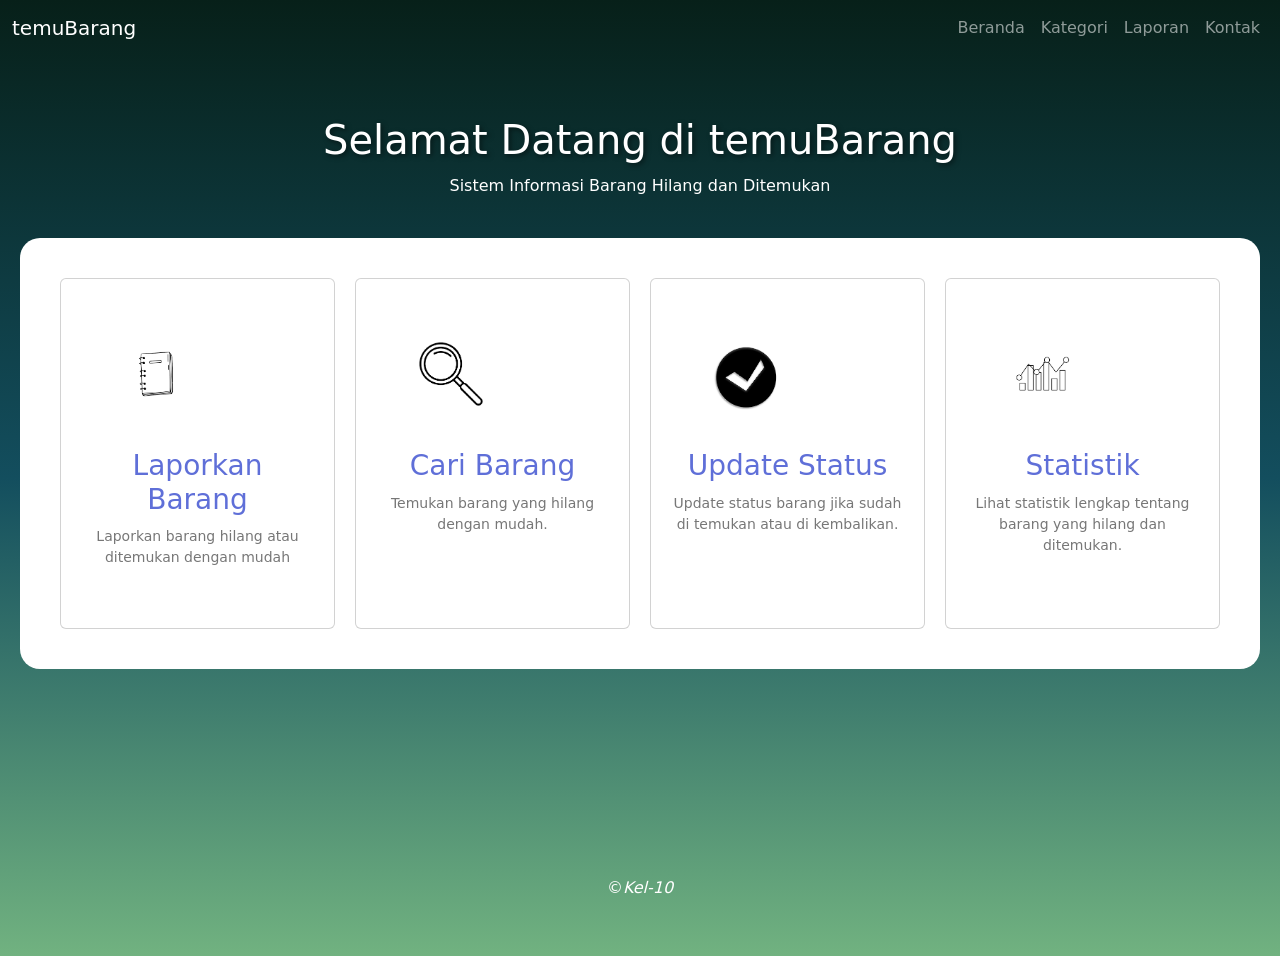
<file: index.html>
<!DOCTYPE html>
<html lang="en">

<head>
    <meta charset="UTF-8">
    <meta name="viewport" content="width=device-width, initial-scale=1.0">
    <link rel="stylesheet" href="src/style/style.css">
    <link href="https://cdn.jsdelivr.net/npm/bootstrap@5.3.8/dist/css/bootstrap.min.css" rel="stylesheet"
        integrity="sha384-sRIl4kxILFvY47J16cr9ZwB07vP4J8+LH7qKQnuqkuIAvNWLzeN8tE5YBujZqJLB" crossorigin="anonymous">
    <title>temuBarang.id</title>
</head>

<body>

    <nav class="navbar navbar-expand-lg bg-transparent navbar-dark">
        <div class="container-fluid">
            <a class="navbar-brand" href="#">temuBarang</a>
            <button class="navbar-toggler" type="button" data-bs-toggle="collapse" data-bs-target="#navbarNav"
                aria-controls="navbarNav" aria-expanded="false" aria-label="Toggle navigation">
                <span class="navbar-toggler-icon"></span>
            </button>
            <div class="collapse navbar-collapse" id="navbarNav">
                <ul class="navbar-nav d-flex justify-content-and ms-auto">
                    <li class="nav-item">
                        <a class="nav-link text-center" href="index.html">Beranda</a>
                    </li>
                    <li class="nav-item">
                        <a class="nav-link text-center" href="src/pages/kategori.html">Kategori</a>
                    </li>
                    <li class="nav-item">
                        <a class="nav-link text-center" href="src/pages/laporan.html">Laporan</a>
                    </li>
                    <li class="nav-item">
                        <a class="nav-link text-center" href="src/pages/kontak.html">Kontak</a>
                    </li>
                </ul>
            </div>
        </div>
    </nav>

    <div class="hero">
        <h1>Selamat Datang di temuBarang</h1>
        <p>Sistem Informasi Barang Hilang dan Ditemukan</p>

        <div class="cards">
            <div class="card">
                <div class="icon"><img src="src/assets/laporan.png"></div>
                <h3>Laporkan Barang</h3>
                <p>Laporkan barang hilang atau ditemukan dengan mudah</p>
            </div>

            <div class="card">
                <div class="icon"><img src="src/assets/pencarian.png"></div>
                <h3>Cari Barang</h3>
                <p>Temukan barang yang hilang dengan mudah.</p>
            </div>

            <div class="card">
                <div class="icon"><img src="src/assets/update.png"></div>
                <h3>Update Status</h3>
                <p>Update status barang jika sudah di temukan atau di kembalikan.</p>
            </div>

            <div class="card">
                <div class="icon"><img src="src/assets/statistik.png"></div>
                <h3>Statistik</h3>
                <p>Lihat statistik lengkap tentang barang yang hilang dan ditemukan.</p>
            </div>
        </div>

        <footer>
            ©<em>Kel-10</em>
        </footer>
    </div>



</body>

<script src="https://cdn.jsdelivr.net/npm/bootstrap@5.3.8/dist/js/bootstrap.bundle.min.js"
    integrity="sha384-FKyoEForCGlyvwx9Hj09JcYn3nv7wiPVlz7YYwJrWVcXK/BmnVDxM+D2scQbITxI"
    crossorigin="anonymous"></script>

</html>
</file>
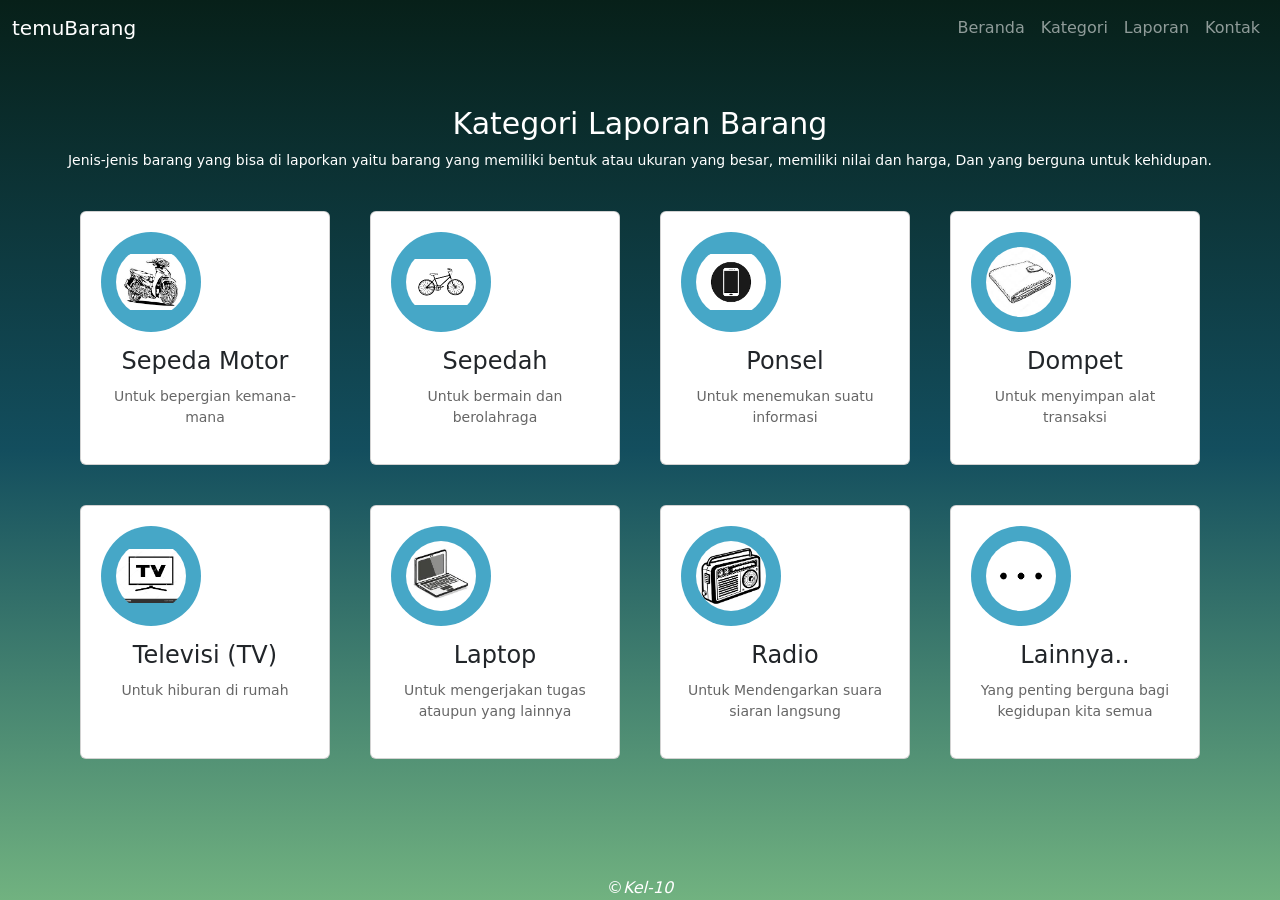
<file: src/pages/kategori.html>
<!DOCTYPE html>
<html lang="en">

<head>
    <meta charset="UTF-8">
    <meta name="viewport" content="width=device-width, initial-scale=1.0">
    <link rel="stylesheet" href="../style/kategori.css">
    <link href="https://cdn.jsdelivr.net/npm/bootstrap@5.3.8/dist/css/bootstrap.min.css" rel="stylesheet"
        integrity="sha384-sRIl4kxILFvY47J16cr9ZwB07vP4J8+LH7qKQnuqkuIAvNWLzeN8tE5YBujZqJLB" crossorigin="anonymous">
    <title>Document</title>
</head>

<body>

    <nav class="navbar navbar-expand-lg bg-transparent navbar-dark">
        <div class="container-fluid">
            <a class="navbar-brand" href="#">temuBarang</a>
            <button class="navbar-toggler" type="button" data-bs-toggle="collapse" data-bs-target="#navbarNav"
                aria-controls="navbarNav" aria-expanded="false" aria-label="Toggle navigation">
                <span class="navbar-toggler-icon"></span>
            </button>
            <div class="collapse navbar-collapse" id="navbarNav">
                <ul class="navbar-nav d-flex justify-content-and ms-auto">
                    <li class="nav-item">
                        <a class="nav-link text-center" href="../../index.html">Beranda</a>
                    </li>
                    <li class="nav-item">
                        <a class="nav-link text-center" href="../pages/kategori.html">Kategori</a>
                    </li>
                    <li class="nav-item">
                        <a class="nav-link text-center" href="../pages/laporan.html">Laporan</a>
                    </li>
                    <li class="nav-item">
                        <a class="nav-link text-center" href="../pages/kontak.html">Kontak</a>
                    </li>
                </ul>
            </div>
        </div>
    </nav>
    <div class="kategori">
        <div class="cat-header">
            <h2>Kategori Laporan Barang</h2>
            <p>Jenis-jenis barang yang bisa di laporkan yaitu
                barang yang memiliki bentuk atau ukuran yang besar, memiliki nilai dan harga,
                Dan yang berguna untuk kehidupan.</p>
        </div>

        <div class="card-container">

            <div class="card">
                <img src="../assets/motor.jpg" alt="motor">
                <h4>Sepeda Motor</h4>
                <p>Untuk bepergian kemana-mana</p>
            </div>

            <div class="card">
                <img src="../assets/sepedah.png" alt="sepedah">
                <h4>Sepedah</h4>
                <p>Untuk bermain dan berolahraga</p>
            </div>

            <div class="card">
                <img src="../assets/ponsel.png" alt="ponsel">
                <h4>Ponsel</h4>
                <p>Untuk menemukan suatu informasi </p>
            </div>

            <div class="card">
                <img src="../assets/dompet.jpg" alt="dompet">
                <h4>Dompet</h4>
                <p>Untuk menyimpan alat transaksi</p>
            </div>

            <div class="card">
                <img src="../assets/tv.png" alt="tv">
                <h4>Televisi (TV)</h4>
                <p>Untuk hiburan di rumah</p>
            </div>

            <div class="card">
                <img src="../assets/laptop.jpg" alt="laptop">
                <h4>Laptop</h4>
                <p>Untuk mengerjakan tugas ataupun yang lainnya</p>
            </div>

            <div class="card">
                <img src="../assets/radio.png" alt="radio">
                <h4>Radio</h4>
                <p>Untuk Mendengarkan suara siaran langsung</p>
            </div>

            <div class="card">
                <img src="../assets/titik-titik.png" alt="titik-titik">
                <h4>Lainnya..</h4>
                <p>Yang penting berguna bagi kegidupan kita semua</p>
            </div>
        </div>
    </div>
    <footer>
        ©<em>Kel-10</em>
    </footer>
</body>

<script src="https://cdn.jsdelivr.net/npm/bootstrap@5.3.8/dist/js/bootstrap.bundle.min.js"
    integrity="sha384-FKyoEForCGlyvwx9Hj09JcYn3nv7wiPVlz7YYwJrWVcXK/BmnVDxM+D2scQbITxI"
    crossorigin="anonymous"></script>

</html>
</file>
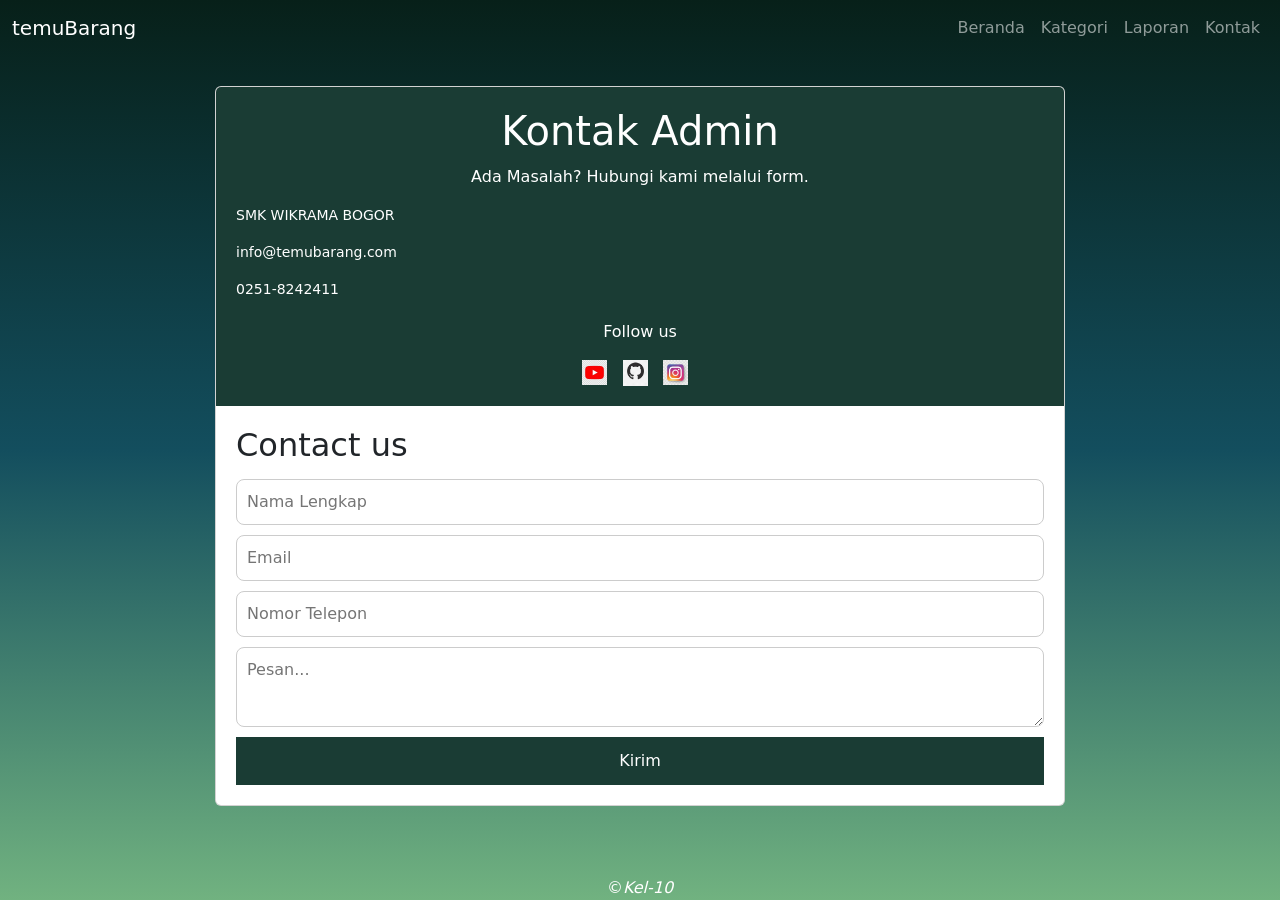
<file: src/pages/kontak.html>
<!DOCTYPE html>
<html lang="en">

<head>
    <meta charset="UTF-8">
    <meta name="viewport" content="width=device-width, initial-scale=1.0">
    <link rel="stylesheet" href="../style/kontak.css">
    <link href="https://cdn.jsdelivr.net/npm/bootstrap@5.3.8/dist/css/bootstrap.min.css" rel="stylesheet"
        integrity="sha384-sRIl4kxILFvY47J16cr9ZwB07vP4J8+LH7qKQnuqkuIAvNWLzeN8tE5YBujZqJLB" crossorigin="anonymous">
    <title>Document</title>
</head>

<body>
    <nav class="navbar navbar-expand-lg bg-transparent navbar-dark">
        <div class="container-fluid">
            <a class="navbar-brand" href="#">temuBarang</a>
            <button class="navbar-toggler" type="button" data-bs-toggle="collapse" data-bs-target="#navbarNav"
                aria-controls="navbarNav" aria-expanded="false" aria-label="Toggle navigation">
                <span class="navbar-toggler-icon"></span>
            </button>
            <div class="collapse navbar-collapse" id="navbarNav">
                <ul class="navbar-nav d-flex justify-content-and ms-auto">
                    <li class="nav-item">
                        <a class="nav-link text-center" href="../../index.html">Beranda</a>
                    </li>
                    <li class="nav-item">
                        <a class="nav-link text-center" href="../pages/kategori.html">Kategori</a>
                    </li>
                    <li class="nav-item">
                        <a class="nav-link text-center" href="../pages/laporan.html">Laporan</a>
                    </li>
                    <li class="nav-item">
                        <a class="nav-link text-center" href="../pages/kontak.html">Kontak</a>
                    </li>
                </ul>
            </div>
        </div>
    </nav>

    <div class="wrapper">
        <div class="card">

            <div class="left">
                <h1>Kontak Admin</h1>
                <p>Ada Masalah? Hubungi kami melalui form.</p>

                <div class="info">
                    <p> SMK WIKRAMA BOGOR</p>
                    <p>info@temubarang.com</p>
                    <p> 0251-8242411</p>
                </div>

                <div class="social">
                    <p>Follow us</p>
                    <div>
                        <a href="https://www.youtube.com/@multimediawikrama7482"><img src="../assets/youtube.jpeg"></a>
                        <a href="https://github.com/yazid394/proyek_kel.10/settings/pages"><img src="../assets/github.jpeg"></a>
                        <a href="https://www.instagram.com/smkwikrama/"><img src="../assets/instagram.jpeg"></a>
                    </div>
                </div>
            </div>

            <div class="right">
                <h2>Contact us</h2>

                <form>
                    <input type="text" placeholder="Nama Lengkap">
                    <input type="email" placeholder="Email">
                    <input type="tel" placeholder="Nomor Telepon">
                    <textarea placeholder="Pesan..."></textarea>
                    <button>Kirim</button>
                </form>
            </div>

        </div>
    </div>
    <footer>
        ©<em>Kel-10</em>
    </footer>
</body>

<script src="../js/kontak.js"></script>

<script src="https://cdn.jsdelivr.net/npm/bootstrap@5.3.8/dist/js/bootstrap.bundle.min.js"
    integrity="sha384-FKyoEForCGlyvwx9Hj09JcYn3nv7wiPVlz7YYwJrWVcXK/BmnVDxM+D2scQbITxI"
    crossorigin="anonymous"></script>



</html>

</body>

</html>
</file>
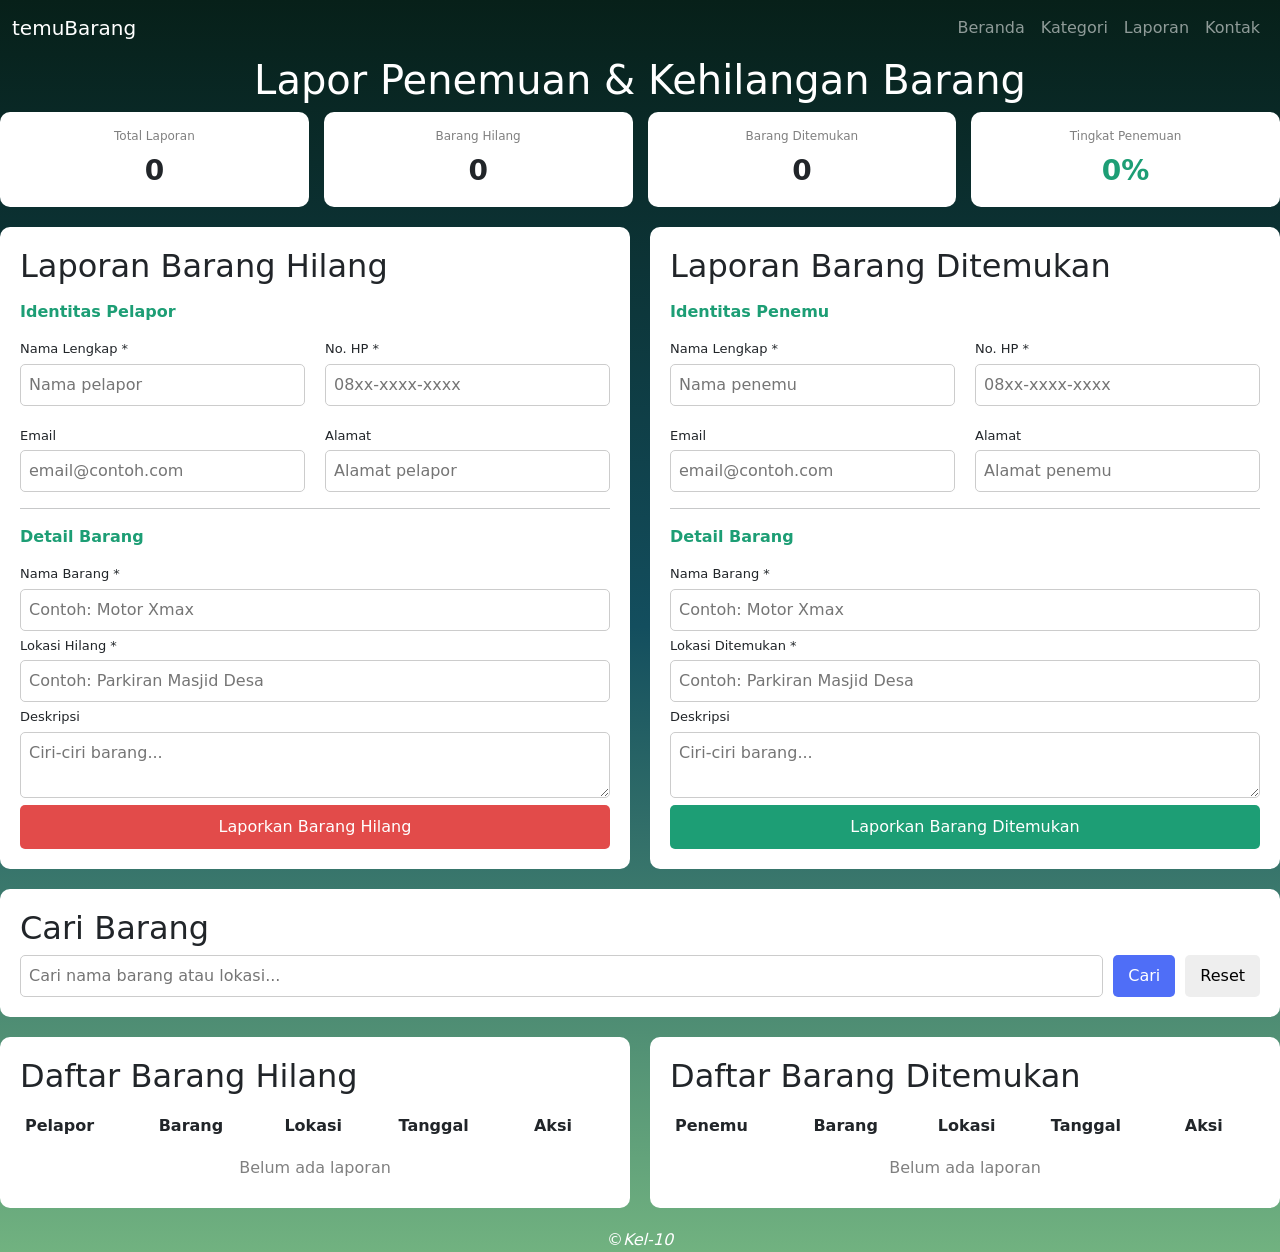
<file: src/pages/laporan.html>
<!DOCTYPE html>
<html lang="en">

<head>
    <meta charset="UTF-8">
    <meta name="viewport" content="width=device-width, initial-scale=1.0">
    <link rel="stylesheet" href="../style/laporan.css">
    <link href="https://cdn.jsdelivr.net/npm/bootstrap@5.3.8/dist/css/bootstrap.min.css" rel="stylesheet"
        integrity="sha384-sRIl4kxILFvY47J16cr9ZwB07vP4J8+LH7qKQnuqkuIAvNWLzeN8tE5YBujZqJLB" crossorigin="anonymous">
    <title>Document</title>
</head>

<body>

    <nav class="navbar navbar-expand-lg bg-transparent navbar-dark">
        <div class="container-fluid">
            <a class="navbar-brand" href="#">temuBarang</a>
            <button class="navbar-toggler" type="button" data-bs-toggle="collapse" data-bs-target="#navbarNav"
                aria-controls="navbarNav" aria-expanded="false" aria-label="Toggle navigation">
                <span class="navbar-toggler-icon"></span>
            </button>
            <div class="collapse navbar-collapse" id="navbarNav">
                <ul class="navbar-nav d-flex justify-content-and ms-auto">
                    <li class="nav-item">
                        <a class="nav-link text-center" href="../../index.html">Beranda</a>
                    </li>
                    <li class="nav-item">
                        <a class="nav-link text-center" href="../pages/kategori.html">Kategori</a>
                    </li>
                    <li class="nav-item">
                        <a class="nav-link text-center" href="../pages/laporan.html">Laporan</a>
                    </li>
                    <li class="nav-item">
                        <a class="nav-link text-center" href="../pages/kontak.html">Kontak</a>
                    </li>
                </ul>
            </div>
        </div>
    </nav>

    <h1>Lapor Penemuan & Kehilangan Barang</h1>

    <div class="statistik">
        <div class="stat-item">
            <p>Total Laporan</p><span id="total">0</span>
        </div>
        <div class="stat-item">
            <p>Barang Hilang</p><span id="jumlah-hilang">0</span>
        </div>
        <div class="stat-item">
            <p>Barang Ditemukan</p><span id="jumlah-ditemukan">0</span>
        </div>
        <div class="stat-item">
            <p>Tingkat Penemuan</p><span id="persen" style="color:#1d9e75;">0%</span>
        </div>
    </div>

    <div class="dua-kolom">
        <div class="kotak">
            <h2>Laporan Barang Hilang</h2>
            <div class="subjudul">Identitas Pelapor</div>
            <div class="dua-input">
                <div><label>Nama Lengkap *</label><input type="text" id="h-nama" placeholder="Nama pelapor" /></div>
                <div><label>No. HP *</label><input type="text" id="h-hp" placeholder="08xx-xxxx-xxxx" /></div>
            </div>
            <div class="dua-input">
                <div><label>Email</label><input type="email" id="h-email" placeholder="email@contoh.com" /></div>
                <div><label>Alamat</label><input type="text" id="h-alamat" placeholder="Alamat pelapor" /></div>
            </div>
            <hr />
            <div class="subjudul">Detail Barang</div>
            <label>Nama Barang *</label><input type="text" id="h-barang" placeholder="Contoh: Motor Xmax" />
            <label>Lokasi Hilang *</label><input type="text" id="h-lokasi" placeholder="Contoh: Parkiran Masjid Desa" />
            <label>Deskripsi</label><textarea id="h-deskripsi" placeholder="Ciri-ciri barang..."></textarea>
            <button class="tombol-merah" onclick="tambahHilang()"> Laporkan Barang Hilang</button>
        </div>

        <div class="kotak">
            <h2> Laporan Barang Ditemukan</h2>
            <div class="subjudul">Identitas Penemu</div>
            <div class="dua-input">
                <div><label>Nama Lengkap *</label><input type="text" id="d-nama" placeholder="Nama penemu" /></div>
                <div><label>No. HP *</label><input type="text" id="d-hp" placeholder="08xx-xxxx-xxxx" /></div>
            </div>
            <div class="dua-input">
                <div><label>Email</label><input type="email" id="d-email" placeholder="email@contoh.com" /></div>
                <div><label>Alamat</label><input type="text" id="d-alamat" placeholder="Alamat penemu" /></div>
            </div>
            <hr />
            <div class="subjudul">Detail Barang</div>
            <label>Nama Barang *</label><input type="text" id="d-barang" placeholder="Contoh: Motor Xmax" />
            <label>Lokasi Ditemukan *</label><input type="text" id="d-lokasi" placeholder="Contoh: Parkiran Masjid Desa" />
            <label>Deskripsi</label><textarea id="d-deskripsi" placeholder="Ciri-ciri barang..."></textarea>
            <button class="tombol-hijau" onclick="tambahDitemukan()"> Laporkan Barang Ditemukan</button>
        </div>
    </div>

    <div class="kotak">
        <h2> Cari Barang</h2>
        <div class="baris-search">
            <input type="text" id="kata-cari" placeholder="Cari nama barang atau lokasi..." />
            <button class="tombol-biru" onclick="cariBarang()">Cari</button>
            <button class="tombol-abu" onclick="resetCari()">Reset</button>
        </div>
    </div>

    <div class="dua-kolom">
        <div class="kotak">
            <h2> Daftar Barang Hilang</h2>
            <table>
                <thead>
                    <tr>
                        <th>Pelapor</th>
                        <th>Barang</th>
                        <th>Lokasi</th>
                        <th>Tanggal</th>
                        <th>Aksi</th>
                    </tr>
                </thead>
                <tbody id="tabel-hilang">
                    <tr>
                        <td colspan="5" class="kosong">Belum ada laporan</td>
                    </tr>
                </tbody>
            </table>
        </div>
        <div class="kotak">
            <h2> Daftar Barang Ditemukan</h2>
            <table>
                <thead>
                    <tr>
                        <th>Penemu</th>
                        <th>Barang</th>
                        <th>Lokasi</th>
                        <th>Tanggal</th>
                        <th>Aksi</th>
                    </tr>
                </thead>
                <tbody id="tabel-ditemukan">
                    <tr>
                        <td colspan="5" class="kosong">Belum ada laporan</td>
                    </tr>
                </tbody>
            </table>
        </div>
    </div>

    <div id="modalEdit" class="modal-edit">
        <div>
            <h3 id="modalJudul">Edit Data</h3>
            <input type="hidden" id="editTipe">
            <input type="hidden" id="editIndex">
            <label>Nama</label><input type="text" id="e-nama">
            <label>No HP</label><input type="text" id="e-hp">
            <label>Nama Barang</label><input type="text" id="e-barang">
            <label>Lokasi</label><input type="text" id="e-lokasi">
            <label>Deskripsi</label><textarea id="e-deskripsi" rows="2"></textarea>
            <button onclick="simpanEdit()" style="background:#28a745;color:white;">Simpan</button>
            <button onclick="batalEdit()" style="background:#6c757d;color:white;">Batal</button>
        </div>
    </div>
    <footer>
        ©<em>Kel-10</em>
    </footer>


</body>

<script src="../js/laporan.js"></script>

<script src="https://cdn.jsdelivr.net/npm/bootstrap@5.3.8/dist/js/bootstrap.bundle.min.js"
    integrity="sha384-FKyoEForCGlyvwx9Hj09JcYn3nv7wiPVlz7YYwJrWVcXK/BmnVDxM+D2scQbITxI"
    crossorigin="anonymous"></script>

</html>
</file>
<file: src/style/style.css>
body {
    margin: 0;
    padding: 0;
    box-sizing: border-box;
    font-family: sans-serif;
    background: linear-gradient(to bottom, #072019, #134e5e, #71b280);
}

.hero {
    padding: 60px 20px;
    text-align: center;
    height: 100vh;
}

.hero h1 {
    color: white;
    text-shadow: 2px 2px 5px rgba(0, 0, 0, 0.5);
    font-size: 40px;
    margin-bottom: 10px;
}

.hero p {
    color: white;
    margin-bottom: 40px;
}

.cards {
    background: #fff;
    padding: 40px;
    border-radius:20px;
    display: flex;
    justify-content: center;
    gap: 20px;
}

.card {
    background: #f3f4f6;
    padding: 20px;
    border-radius: 15px;
    width: 100%;
    transition: 0.3s;
    text-align: center;
}

.icon {
    width: 150px;
    height: 150px;
    border-radius: 50%;
    display: flex;
    justify-content: center;
    align-items: center;
    margin: 0 auto 15ox auto;
    background: #fff;
}

.icon img {
    width: 80px;
    height: 80px;
    object-fit: contain;
}

.card h3 {
    color: #5f6fd8;
    margin-bottom: 10px
}

.card p {
    font-size: 14px;
    color: #777;
}

.card:hover {
    transform: translateY(-5px);
    cursor: pointer;
}

footer {
    position: fixed;
    bottom: 0;
    left: 0;
    width: 100%;
    color: white;
}
</file>
<file: src/style/kategori.css>
body {
    margin: 0;
    height: 100vh;
    padding: 0;
    box-sizing: border-box;
    font-family: sans-serif;
    background: linear-gradient(to bottom, #072019, #134e5e, #71b280);
}

.kategori {
    width: 90%;
    margin: auto;
    padding: 50px 0;
    background: none;
}

.cat-header {
    text-align: center;
    margin-bottom: 40px;
}

.cat-header h2 {
    font-size: 30px;
    color: white;
}

.cat-header p {
    color: white;
    font-size: 14px;
}

.card-container {
    display: flex;
    flex-wrap: wrap;
    justify-content: center;
    gap: 40px;
}

.card {
    width: 250px;
    text-align: center;
    background: white;
    padding: 20px;
    border-radius: 15px;
    transition: 0.3s;
    ;
    box-shadow: 0 5px 0 10px rgba(0, 0, 0, 0, 5);
}

.card:hover {
    transform: translateY(-5px);
    cursor: pointer;
}

.card img {
    width: 100px;
    height: 100px;
    object-fit: contain;
    background: #46a7c7;
    padding: 15px;
    border-radius: 50%;
    margin-bottom: 15px;
}

.card h4 {
    margin-bottom: 10px;
}

.card p {
    font-size: 14px;
    color: #666;
}

footer {
    position: fixed;
    bottom: 0;
    left: 0;
    width: 100%;
    color: white;
    text-align: center;
}
</file>
<file: src/style/kontak.css>
body {
    margin: 0;
    font-family: sans-serif;
    background: linear-gradient(#072019, #134e5e, #71b280);
    height: 100vh;
}

.wrapper {
    display: flex;
    justify-content: center;
    padding: 30px 15px;
}

.wrapper:hover {
    cursor: pointer;
}

.card {
    width: 100%;
    max-width: 850px;
    display: flex;
    flex-wrap: wrap;
    background: white;
    border-radius: 15px;
    overflow: hidden;
}

.left {
    flex: 1 1 300px;
    background: #1a3c34;
    color: white;
    padding: 20px;
    text-align: center;
}

.left h1 {
    margin: 0 0 10px;
}

.info p {
    display: flex;
    align-items: center;
    gap: 10px;
    font-size: 14px;
}

.social {
    margin-top: 20px;
}

.social img {
    width: 25px;
    margin-right: 10px;
    cursor: pointer;
}

.right {
    flex: 1 1 300px;
    padding: 20px;
}

.right h2 {
    margin-bottom: 15px;
}

form {
    display: flex;
    flex-direction: column;
    gap: 10px;
}

input,
textarea {
    padding: 10px;
    border: 1px solid #ccc;
    border-radius: 8px;
}

textarea {
    min-height: 80px;
}

button {
    padding: 12px;
    border: none;
    background: #1a3c34;
    color: white;
    border-radius: 8px;
    cursor: pointer;
}

button:hover {
    background: #0e2a24;
}

footer {
    position: fixed;
    bottom: 0;
    left: 0;
    width: 100%;
    color: white;
    text-align: center;
}
</file>
<file: src/style/laporan.css>
body {
    margin: 0;
    padding: 0;
    font-family: Arial, sans-serif;
    background: linear-gradient(to bottom, #072019, #134e5e, #71b280);
}

h1 {
    text-align: center;
    color: white !important;
    margin-bottom: 20px;
}

.statistik {
    display: flex;
    gap: 15px;
    margin-bottom: 20px;
}

.stat-item {
    background: white;
    flex: 1;
    text-align: center;
    padding: 15px;
    border-radius: 10px;
}

.stat-item p {
    margin: 0 0 5px 0;
    color: gray;
    font-size: 12px;
}

.stat-item span {
    font-size: 28px;
    font-weight: bold;
}

.kotak {
    background: white;
    padding: 20px;
    border-radius: 10px;
    margin-bottom: 20px;
}

.dua-kolom {
    display: flex;
    gap: 20px;
    margin-bottom: 20px;
}

.dua-kolom .kotak {
    flex: 1;
    margin-bottom: 0;
}

input,
textarea {
    width: 100%;
    padding: 8px;
    margin-bottom: 10px;
    border: 1px solid #ccc;
    border-radius: 5px;
}

label {
    display: block;
    font-size: 13px;
    margin-top: 5px;
    margin-bottom: 5px;
}

.wajib {
    color: red;
}

.dua-input {
    display: flex;
    gap: 20px;
    margin-bottom: 15px;
}

.dua-input div {
    flex: 1;
}

.subjudul {
    font-weight: bold;
    margin: 15px 0 10px 0;
    color: #1d9e75;
}

hr {
    margin: 15px 0;
}

.tombol-merah {
    background: #e24b4a;
    color: white;
    border: none;
    padding: 10px;
    width: 100%;
    border-radius: 5px;
    cursor: pointer;
}

.tombol-hijau {
    background: #1d9e75;
    color: white;
    border: none;
    padding: 10px;
    width: 100%;
    border-radius: 5px;
    cursor: pointer;
}

.baris-search {
    display: flex;
    gap: 10px;
}

.tombol-biru {
    background: #4f6ef7;
    color: white;
    border: none;
    padding: 8px 15px;
    border-radius: 5px;
    cursor: pointer;
}

.tombol-abu {
    background: #eee;
    border: none;
    padding: 8px 15px;
    border-radius: 5px;
    cursor: pointer;
}

table {
    width: 100%;
    border-collapse: collapse;
}

th {
    text-align: left;
    padding: 10px 5px;
    border-bottom: 1px solid #ddd;
}

td {
    padding: 8px 5px;
    border-bottom: 1px solid #eee;
}

.kosong {
    text-align: center;
    color: gray;
}

.btn-edit, .btn-hapus {
    padding: 5px 10px;
    margin: 0 6px;
    border: none;
    border-radius: 4px;
    cursor: pointer;
    font-size: 11px;
}

.btn-edit {
    background: #1d9e75;
    color: white;
}

.btn-hapus {
    background: #dc3545;
    color: white;
}

.modal-edit {
    display: none;
    position: fixed;
    top: 0;
    left: 0;
    width: 100%;
    height: 100%;
    background: rgba(0, 0, 0, 0.5);
    justify-content: center;
    align-items: center;
}

.modal-edit>div {
    background: white;
    padding: 20px;
    border-radius: 10px;
    width: 350px;
}

.modal-edit button {
    padding: 6px 12px;
    margin-top: 10px;
    margin-right: 5px;
    border: none;
    border-radius: 5px;
    cursor: pointer;
}

footer {
    position: flex;
    bottom: 0;
    left: 0;
    width: 100%;
    color: white;
    text-align: center;
}
</file>
